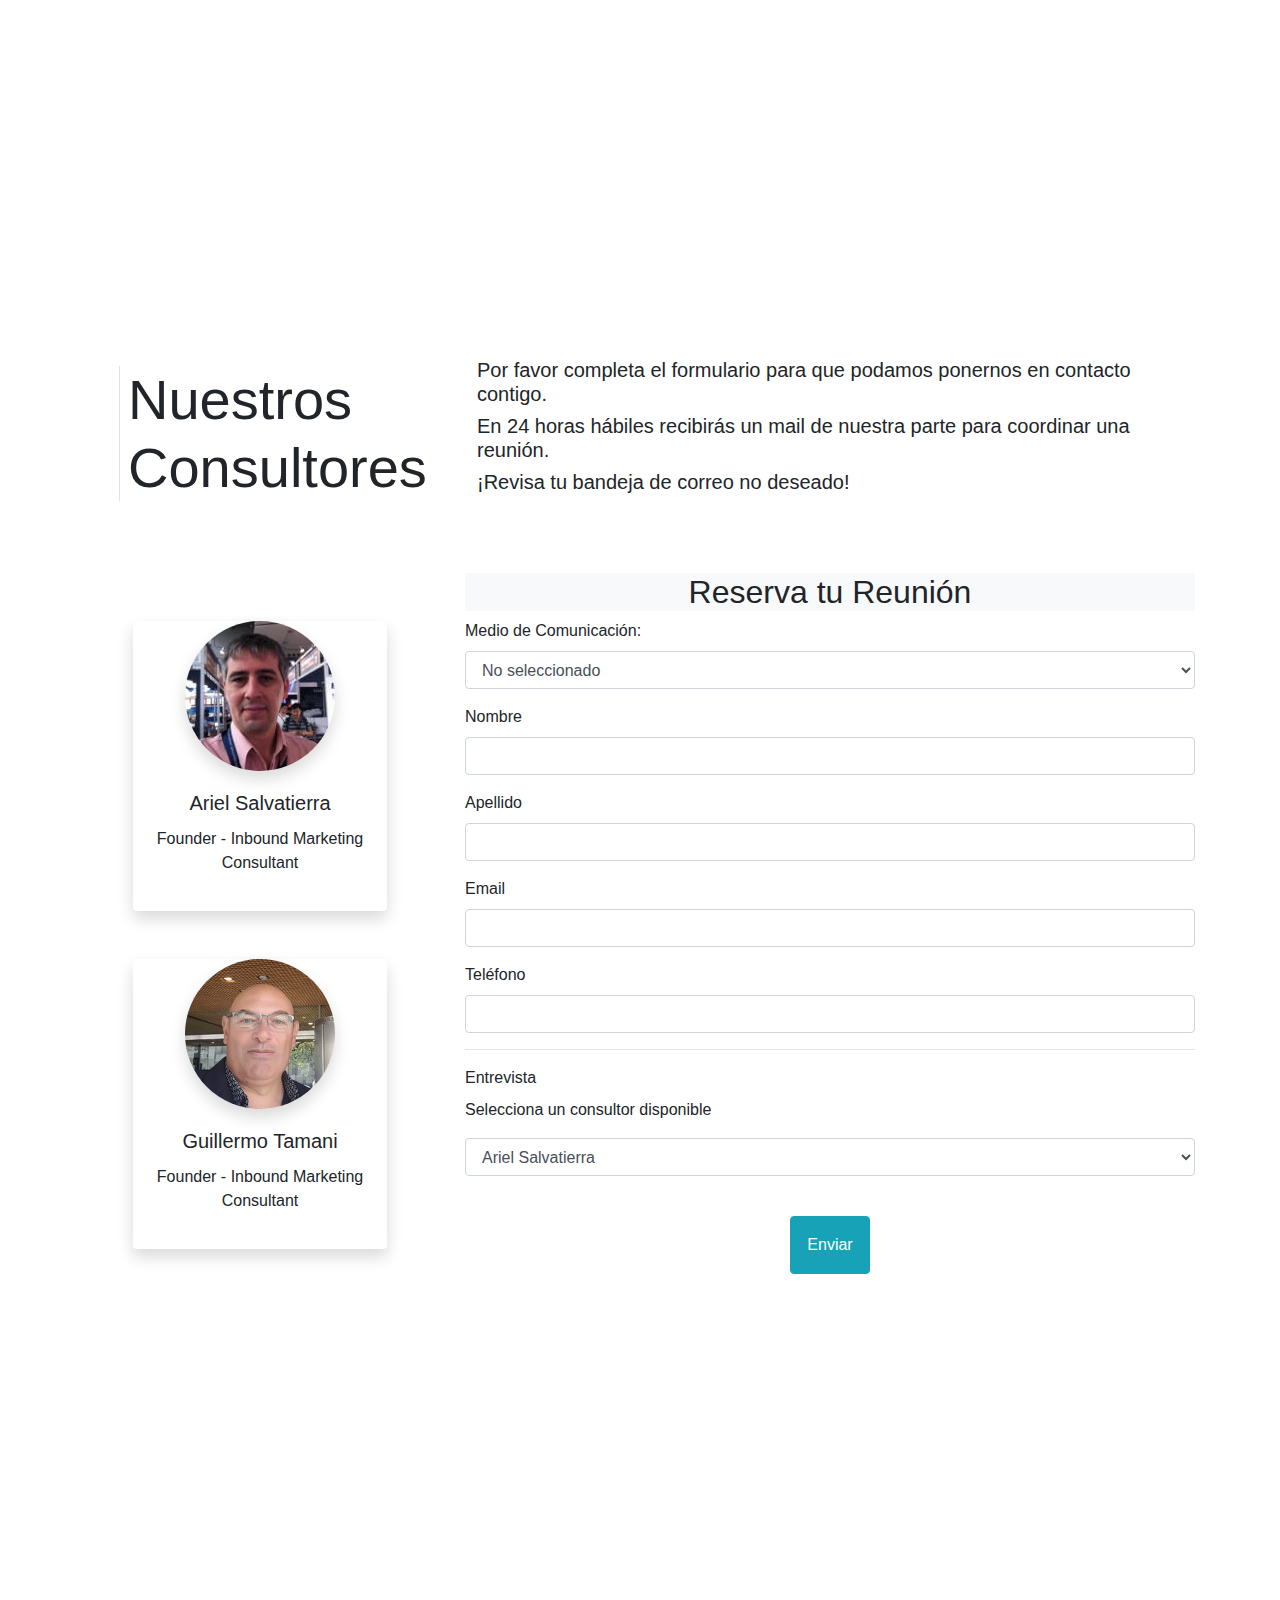
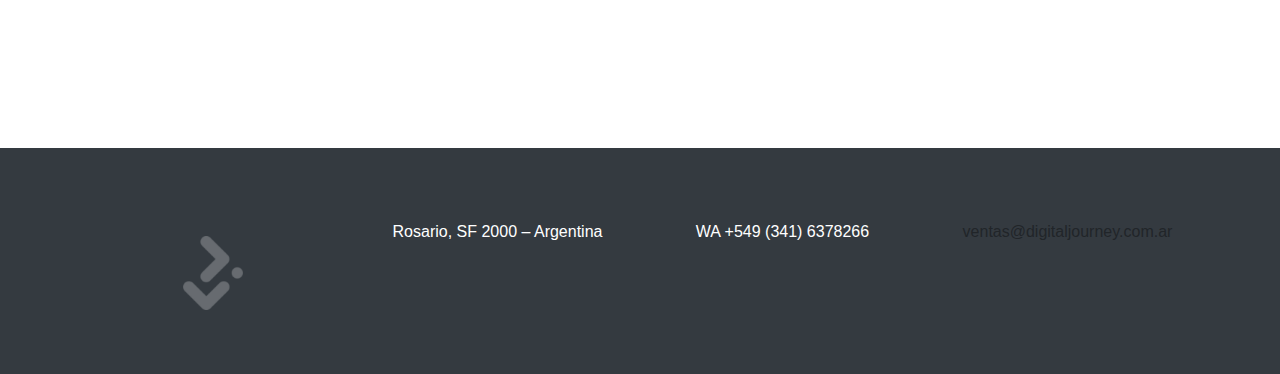
<file: Agenda de Reuniones.html>
<!DOCTYPE html>
<html lang="es">
  <head>
    <meta http-equiv="content-type" content="text/html; charset=UTF-8">
    <!--Google Font-->
    <link href="https://fonts.googleapis.com/css2?family=Montserrat&display=swap" rel="stylesheet">
    <!--Import css-->
    <link rel="stylesheet" href="https://stackpath.bootstrapcdn.com/bootstrap/4.5.2/css/bootstrap.min.css" integrity="sha384-JcKb8q3iqJ61gNV9KGb8thSsNjpSL0n8PARn9HuZOnIxN0hoP+VmmDGMN5t9UJ0Z" crossorigin="anonymous">
    <link rel="stylesheet" href="iconos/fontawesome-free-5.14.0-web/css/all.min.css">
    <link rel="stylesheet" href="C:\Users\Acer Predator\Documents\CLIENTES\DJ\Maquetados\maquetado-website\css\style.css">

    <!--optimized for mobile-->
    <meta name="viewport" content="width=device-width, initial-scale=1.0">

    <title>Agencia de Inbound Marketing | Digital Journey</title>
    <meta name="description" content="Planifica tu Estrategia de Marketing Integral. Utilizamos una metodología no intrusiva que te permitirá Incrementar tus Ventas.">
  </head>

  <body>

      <!--Portada-->
      <div class="video2 text-center p-5">
          <div class="text-center p-5 container">
            <div>
              <h1 class="text-white titulo display-lg-3">¡Comencemos tu viaje digital!</h1>
              <h2 class="text-white sombra">Conversa con nosotros tus dudas.</h2>
            </div>
          </div>
      </div>

      <!--Seccion-->
      <div class="container p-5">
        <div class="row justify-content-center">
          <div class="col-lg-4 col-sm-12 p-3">
            <div class="border-naranja border-left">
                <h2 class="display-4 m-2">Nuestros
                Consultores</h2>
              </div>
          </div>
        <div class="col-lg-8 col-sm-12 p-3">
              <h5>Por favor completa el formulario para que podamos ponernos en contacto contigo.</h5>
              <h5>En 24 horas hábiles recibirás un mail de nuestra parte para coordinar una reunión.</h5>
              <h5>¡Revisa tu bandeja de correo no deseado!</h5>
          </div>
        </div>
      </div>
      
      <div class="container">
        <div class="row">

          <div class="col-lg-4 col-sm-12 bg-white text-center justify-content-center">

                    <div class="card border-0 shadow m-5">
                      <img src="Ariel150.jpg" class="shadow rounded-circle mx-auto" width="150" alt="Ariel Salvatierra">
                      <div class="card-body">
                        <h5 class="card-title">Ariel Salvatierra</h5>
                        <p class="text-naranja">Founder - Inbound Marketing Consultant</p>
                      </div>
                    </div>
            

                    <div class="card border-0 shadow m-5">
                      <img src="tato150.jpg" class="shadow rounded-circle mx-auto" width="150" alt="Ariel Salvatierra">
                      <div class="card-body">
                        <h5 class="card-title">Guillermo Tamani</h5>
                        <p class="text-naranja">Founder - Inbound Marketing Consultant</p>
                      </div>
                    </div>
          </div>
    
          <div class="col-lg-8 col-sm-12">
            <form>
                        <h2 class="bg-light text-center">Reserva tu Reunión</h2>
                        <div class="form-group">
                          <label for="exampleFormControlSelect1">Medio de Comunicación:</label>
                          <select class="form-control" id="exampleFormControlSelect1">
                                <option value="No Seleccionado">No seleccionado</option>
                                <option value="Zoom">Zoom</option>
                                <option value="Telefónico">Telefónico</option>
                                <option value="Messenger">Messenger</option>
                                <option value="Skype">Skype</option>
                                <option value="Whatsapp">Whatsapp</option>
                                <option value="Telegram">Telegram</option>                  
                          </select>
                        </div>
                        <div class="form-group">
                              <label for="examplefirstname">Nombre</label>
                              <input type="text" class="form-control" required>
                        </div>
                        <div class="form-group">
                              <label for="examplelastname">Apellido</label>
                              <input type="text" class="form-control">
                        </div>
                        <div class="form-group">
                              <label for="inputEmail4">Email</label>
                              <input type="email" class="form-control" id="inputEmail4" required>
                        </div>
                        <div class="form-group">
                              <label for="inputPhone">Teléfono</label>
                              <input type="tel" id="phone" name="phone" class="form-control" required>
                        </div>
                        <hr/>
                        <div class="form-group">
                              <label for="exampleFormControlSelect2">Entrevista</label>
                              <p>Selecciona un consultor disponible</p>
                              <select class="form-control" id="exampleFormControlSelect2" required>
                                <option value="Ariel">Ariel Salvatierra</option>
                            </select>
                        </div>
                        <div class="text-center">
                            <form action="?" method="POST">
                              <div class="g-recaptcha d-inline-block" data-sitekey="your_site_key"></div>
                            </form>
                        </div>
                        <div class="text-center">
                          <a class="btn btn-info text-white p-3 text-center mx-auto justify-content-center">Enviar</a>
                        </div>
            </form>
          </div>

        </div>
      </div>

      <!--Última-->
          <div class="video2 text-center mt-5 p-lg-5 p-md-5 p-sm-5">
            <div class="container">
                <h2 class="text-white p-5 mb-0">Algunas personas sueñan con tener éxito, mientras que otras se levantan cada mañana y lo hacen realidad</h2>
                <h2 class="text-white p-5 mb-0">Wayne Huizenga</h2>
            </div>
          </div>

      <!--Footer-->
          <footer class="bg-dark text-center p-sm-5">         
            <div class="container pt-4">
              <div class="row">
                <div class="col-sm-12 col-lg-3 text-white p-3">
              <img src="DJA2-02-01-e1598391541540.png" width="60"  alt="Digital Journey" loading="lazy">
              </div>

              <div class="col-sm-12 col-lg-3 text-white">               
                <p>Rosario, SF 2000 – Argentina</p>
              </div>

                <div class="col-sm-12 col-lg-3">             
                <p class="text-white">WA <span class="text-naranja">+549 (341) 6378266</span></p>
                </div>

                <div class="col-sm-12 col-lg-3">
                <p class="text-naranja">ventas@digitaljourney.com.ar</p>
                </div>
      
            </div>
          </footer>

        
    <!--JavaScript at end of body for optimized loading-->
    <script src="https://code.jquery.com/jquery-3.5.1.slim.min.js" integrity="sha384-DfXdz2htPH0lsSSs5nCTpuj/zy4C+OGpamoFVy38MVBnE+IbbVYUew+OrCXaRkfj" crossorigin="anonymous"></script>
    <script src="https://cdn.jsdelivr.net/npm/popper.js@1.16.1/dist/umd/popper.min.js" integrity="sha384-9/reFTGAW83EW2RDu2S0VKaIzap3H66lZH81PoYlFhbGU+6BZp6G7niu735Sk7lN" crossorigin="anonymous"></script>
    <script src="https://stackpath.bootstrapcdn.com/bootstrap/4.5.2/js/bootstrap.min.js" integrity="sha384-B4gt1jrGC7Jh4AgTPSdUtOBvfO8shuf57BaghqFfPlYxofvL8/KUEfYiJOMMV+rV" crossorigin="anonymous"></script>  
    <script src="https://www.google.com/recaptcha/api.js" async defer></script>
  </body>
</html>
</file>
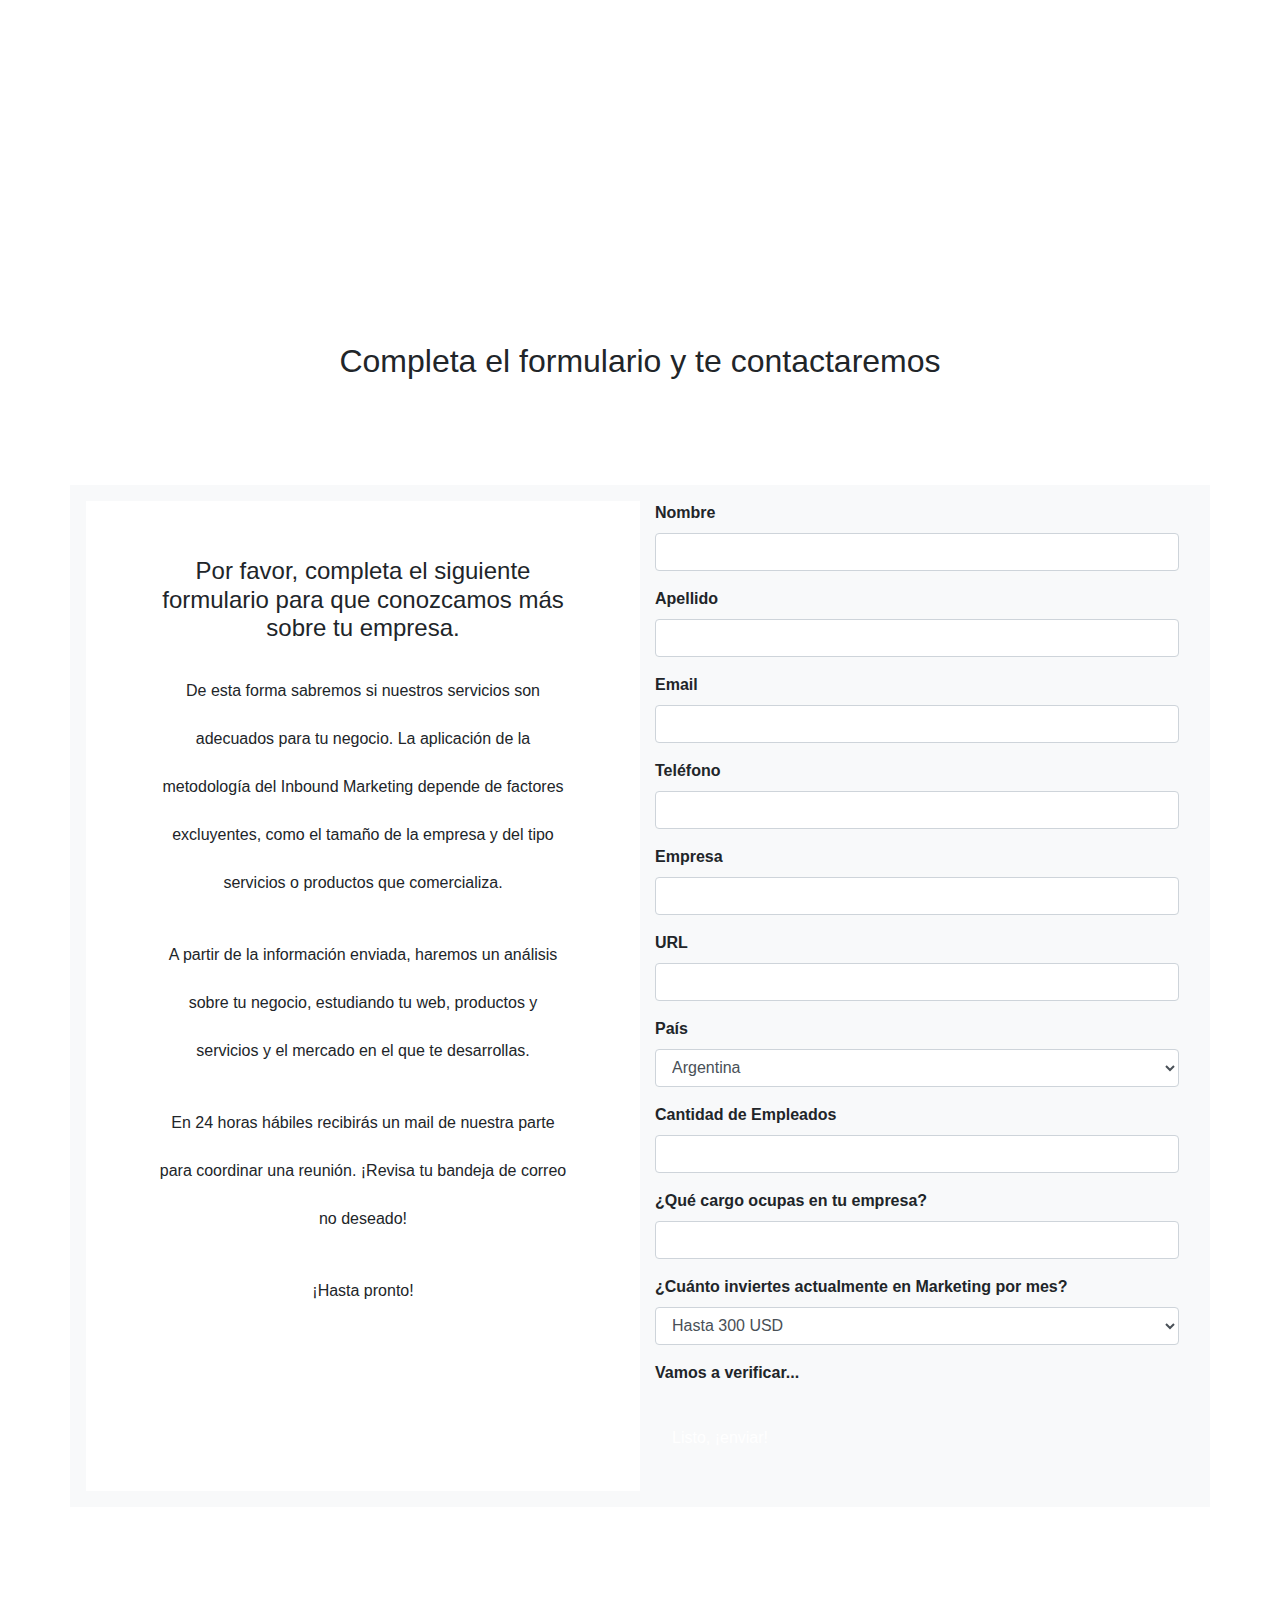
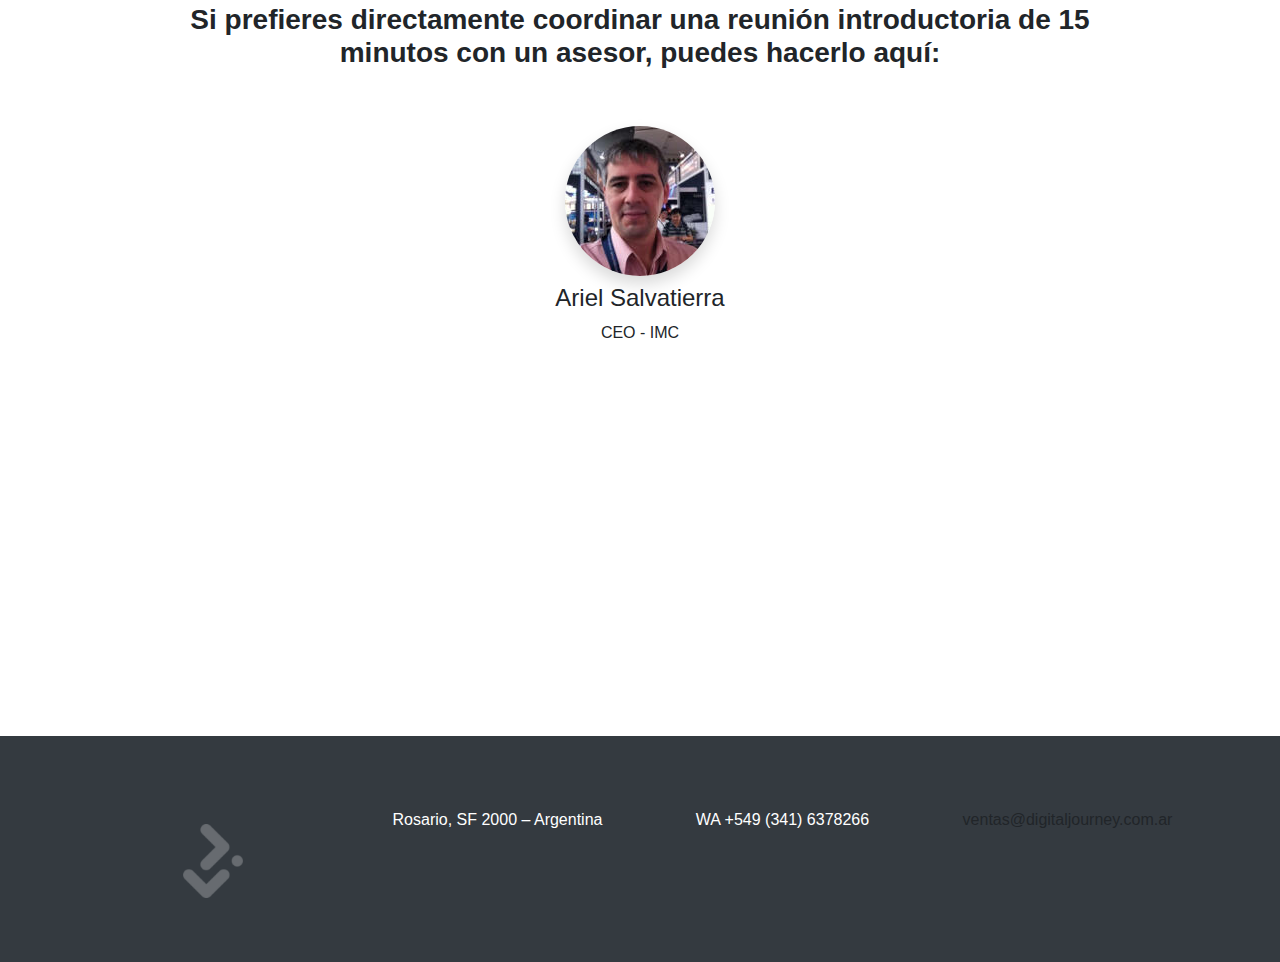
<file: Contacto.html>
<!DOCTYPE html>
<html lang="es">
  <head>
    <meta http-equiv="content-type" content="text/html; charset=UTF-8">
    <!--Google Font-->
    <link href="https://fonts.googleapis.com/css2?family=Montserrat&display=swap" rel="stylesheet">
    <!--Import css-->
    <link rel="stylesheet" href="https://stackpath.bootstrapcdn.com/bootstrap/4.5.2/css/bootstrap.min.css" integrity="sha384-JcKb8q3iqJ61gNV9KGb8thSsNjpSL0n8PARn9HuZOnIxN0hoP+VmmDGMN5t9UJ0Z" crossorigin="anonymous">
    <link rel="stylesheet" href="iconos/fontawesome-free-5.14.0-web/css/all.min.css">
    <link rel="stylesheet" href="C:\Users\Acer Predator\Documents\CLIENTES\DJ\Maquetados\maquetado-website\css\style.css">

    <!--optimized for mobile-->
    <meta name="viewport" content="width=device-width, initial-scale=1.0">

    <title>Agencia de Inbound Marketing | Digital Journey</title>
    <meta name="description" content="Planifica tu Estrategia de Marketing Integral. Utilizamos una metodología no intrusiva que te permitirá Incrementar tus Ventas.">
  </head>

  <body>

      <!--Portada-->
      <div class="video2 text-center p-5">
          <div class="text-center p-5 container">
            <div>
              <h1 class="text-white titulo display-lg-3">¡Crecer es la mejor decisión!</h1>
              <h2 class="text-white sombra">¡Ahora estamos listos para comenzar tu VIAJE DIGITAL!</h2>
            </div>
          </div>
      </div>

      <!--Seccion-->
          <div class="container mb-5 pb-5 pt-5 text-center">
                <h2>Completa el formulario y te contactaremos</h2>
            </div>

            <div class="container bg-light">
  
              <div class="row p-3 justify-content-around">

                <div class="col-lg-6 col-sm-12 p-5 text-center bg-white" style= "LINE-HEIGHT:3em;">
  
                  <h4 class="m-2">Por favor, completa el siguiente formulario para que conozcamos más sobre tu empresa.</h4>
                  <p class="m-4">De esta forma sabremos si nuestros servicios son adecuados para tu negocio. La aplicación de la metodología del Inbound Marketing depende de factores excluyentes, como el tamaño de la empresa y del tipo servicios o productos que comercializa.</p>
                  <p class="m-4"> A partir de la información enviada, haremos un análisis sobre tu negocio, estudiando tu web, productos y servicios y el mercado en el que te desarrollas.</p>
                  <p class="m-4"> En 24 horas hábiles recibirás un mail de nuestra parte para coordinar una reunión. ¡Revisa tu bandeja de correo no deseado!</p>
                  <p class="m-4"> ¡Hasta pronto!</p>
                </div>
  
                 <div class="col-lg-6 col-sm-12 mb-4">
                <form>
                  <div class="form-group">
                    <label for="examplefirstname" class="font-weight-bolder">Nombre</label>
                    <input type="text" class="form-control" required>
                  </div>
                  <div class="form-group">
                    <label for="examplelastname" class="font-weight-bolder">Apellido</label>
                    <input type="text" class="form-control">
                  </div>
                  <div class="form-group">
                    <label for="inputEmail4" class="font-weight-bolder">Email</label>
                    <input type="email" class="form-control" id="inputEmail4" required>
                  </div>
                  <div class="form-group">
                    <label for="inputPhone" class="font-weight-bolder">Teléfono</label>
                    <input type="tel" id="phone" name="phone" class="form-control" required>
                  </div>
                  <div class="form-group">
                    <label for="exampleEmpresa" class="font-weight-bolder">Empresa</label>
                    <input type="text" class="form-control" required>
                  </div>
                  <div class="form-group">
                    <label for="exampleURL" class="font-weight-bolder">URL</label>
                    <input type="url" class="form-control" required>
                  </div>
                  <div class="form-group">
                    <label for="exampleFormControlSelect1" class="font-weight-bolder">País</label>
                    <select class="form-control" id="exampleFormControlSelect1">
                      <option value="Afganistan">Afghanistan</option>
                      <option value="Albania">Albania</option>
                      <option value="Algeria">Algeria</option>
                      <option value="American Samoa">American Samoa</option>
                      <option value="Andorra">Andorra</option>
                      <option value="Angola">Angola</option>
                      <option value="Anguilla">Anguilla</option>
                      <option value="Antigua & Barbuda">Antigua & Barbuda</option>
                      <option value="Argentina" selected>Argentina</option>
                      <option value="Armenia">Armenia</option>
                      <option value="Aruba">Aruba</option>
                      <option value="Australia">Australia</option>
                      <option value="Austria">Austria</option>
                      <option value="Azerbaijan">Azerbaijan</option>
                      <option value="Bahamas">Bahamas</option>
                      <option value="Bahrain">Bahrain</option>
                      <option value="Bangladesh">Bangladesh</option>
                      <option value="Barbados">Barbados</option>
                      <option value="Belarus">Belarus</option>
                      <option value="Belgium">Belgium</option>
                      <option value="Belize">Belize</option>
                      <option value="Benin">Benin</option>
                      <option value="Bermuda">Bermuda</option>
                      <option value="Bhutan">Bhutan</option>
                      <option value="Bolivia">Bolivia</option>
                      <option value="Bonaire">Bonaire</option>
                      <option value="Bosnia & Herzegovina">Bosnia & Herzegovina</option>
                      <option value="Botswana">Botswana</option>
                      <option value="Brazil">Brazil</option>
                      <option value="British Indian Ocean Ter">British Indian Ocean Ter</option>
                      <option value="Brunei">Brunei</option>
                      <option value="Bulgaria">Bulgaria</option>
                      <option value="Burkina Faso">Burkina Faso</option>
                      <option value="Burundi">Burundi</option>
                      <option value="Cambodia">Cambodia</option>
                      <option value="Cameroon">Cameroon</option>
                      <option value="Canada">Canada</option>
                      <option value="Canary Islands">Canary Islands</option>
                      <option value="Cape Verde">Cape Verde</option>
                      <option value="Cayman Islands">Cayman Islands</option>
                      <option value="Central African Republic">Central African Republic</option>
                      <option value="Chad">Chad</option>
                      <option value="Channel Islands">Channel Islands</option>
                      <option value="Chile">Chile</option>
                      <option value="China">China</option>
                      <option value="Christmas Island">Christmas Island</option>
                      <option value="Cocos Island">Cocos Island</option>
                      <option value="Colombia">Colombia</option>
                      <option value="Comoros">Comoros</option>
                      <option value="Congo">Congo</option>
                      <option value="Cook Islands">Cook Islands</option>
                      <option value="Costa Rica">Costa Rica</option>
                      <option value="Cote DIvoire">Cote DIvoire</option>
                      <option value="Croatia">Croatia</option>
                      <option value="Cuba">Cuba</option>
                      <option value="Curaco">Curacao</option>
                      <option value="Cyprus">Cyprus</option>
                      <option value="Czech Republic">Czech Republic</option>
                      <option value="Denmark">Denmark</option>
                      <option value="Djibouti">Djibouti</option>
                      <option value="Dominica">Dominica</option>
                      <option value="Dominican Republic">Dominican Republic</option>
                      <option value="East Timor">East Timor</option>
                      <option value="Ecuador">Ecuador</option>
                      <option value="Egypt">Egypt</option>
                      <option value="El Salvador">El Salvador</option>
                      <option value="Equatorial Guinea">Equatorial Guinea</option>
                      <option value="Eritrea">Eritrea</option>
                      <option value="Estonia">Estonia</option>
                      <option value="Ethiopia">Ethiopia</option>
                      <option value="Falkland Islands">Falkland Islands</option>
                      <option value="Faroe Islands">Faroe Islands</option>
                      <option value="Fiji">Fiji</option>
                      <option value="Finland">Finland</option>
                      <option value="France">France</option>
                      <option value="French Guiana">French Guiana</option>
                      <option value="French Polynesia">French Polynesia</option>
                      <option value="French Southern Ter">French Southern Ter</option>
                      <option value="Gabon">Gabon</option>
                      <option value="Gambia">Gambia</option>
                      <option value="Georgia">Georgia</option>
                      <option value="Germany">Germany</option>
                      <option value="Ghana">Ghana</option>
                      <option value="Gibraltar">Gibraltar</option>
                      <option value="Great Britain">Great Britain</option>
                      <option value="Greece">Greece</option>
                      <option value="Greenland">Greenland</option>
                      <option value="Grenada">Grenada</option>
                      <option value="Guadeloupe">Guadeloupe</option>
                      <option value="Guam">Guam</option>
                      <option value="Guatemala">Guatemala</option>
                      <option value="Guinea">Guinea</option>
                      <option value="Guyana">Guyana</option>
                      <option value="Haiti">Haiti</option>
                      <option value="Hawaii">Hawaii</option>
                      <option value="Honduras">Honduras</option>
                      <option value="Hong Kong">Hong Kong</option>
                      <option value="Hungary">Hungary</option>
                      <option value="Iceland">Iceland</option>
                      <option value="Indonesia">Indonesia</option>
                      <option value="India">India</option>
                      <option value="Iran">Iran</option>
                      <option value="Iraq">Iraq</option>
                      <option value="Ireland">Ireland</option>
                      <option value="Isle of Man">Isle of Man</option>
                      <option value="Israel">Israel</option>
                      <option value="Italy">Italy</option>
                      <option value="Jamaica">Jamaica</option>
                      <option value="Japan">Japan</option>
                      <option value="Jordan">Jordan</option>
                      <option value="Kazakhstan">Kazakhstan</option>
                      <option value="Kenya">Kenya</option>
                      <option value="Kiribati">Kiribati</option>
                      <option value="Korea North">Korea North</option>
                      <option value="Korea Sout">Korea South</option>
                      <option value="Kuwait">Kuwait</option>
                      <option value="Kyrgyzstan">Kyrgyzstan</option>
                      <option value="Laos">Laos</option>
                      <option value="Latvia">Latvia</option>
                      <option value="Lebanon">Lebanon</option>
                      <option value="Lesotho">Lesotho</option>
                      <option value="Liberia">Liberia</option>
                      <option value="Libya">Libya</option>
                      <option value="Liechtenstein">Liechtenstein</option>
                      <option value="Lithuania">Lithuania</option>
                      <option value="Luxembourg">Luxembourg</option>
                      <option value="Macau">Macau</option>
                      <option value="Macedonia">Macedonia</option>
                      <option value="Madagascar">Madagascar</option>
                      <option value="Malaysia">Malaysia</option>
                      <option value="Malawi">Malawi</option>
                      <option value="Maldives">Maldives</option>
                      <option value="Mali">Mali</option>
                      <option value="Malta">Malta</option>
                      <option value="Marshall Islands">Marshall Islands</option>
                      <option value="Martinique">Martinique</option>
                      <option value="Mauritania">Mauritania</option>
                      <option value="Mauritius">Mauritius</option>
                      <option value="Mayotte">Mayotte</option>
                      <option value="Mexico">Mexico</option>
                      <option value="Midway Islands">Midway Islands</option>
                      <option value="Moldova">Moldova</option>
                      <option value="Monaco">Monaco</option>
                      <option value="Mongolia">Mongolia</option>
                      <option value="Montserrat">Montserrat</option>
                      <option value="Morocco">Morocco</option>
                      <option value="Mozambique">Mozambique</option>
                      <option value="Myanmar">Myanmar</option>
                      <option value="Nambia">Nambia</option>
                      <option value="Nauru">Nauru</option>
                      <option value="Nepal">Nepal</option>
                      <option value="Netherland Antilles">Netherland Antilles</option>
                      <option value="Netherlands">Netherlands (Holland, Europe)</option>
                      <option value="Nevis">Nevis</option>
                      <option value="New Caledonia">New Caledonia</option>
                      <option value="New Zealand">New Zealand</option>
                      <option value="Nicaragua">Nicaragua</option>
                      <option value="Niger">Niger</option>
                      <option value="Nigeria">Nigeria</option>
                      <option value="Niue">Niue</option>
                      <option value="Norfolk Island">Norfolk Island</option>
                      <option value="Norway">Norway</option>
                      <option value="Oman">Oman</option>
                      <option value="Pakistan">Pakistan</option>
                      <option value="Palau Island">Palau Island</option>
                      <option value="Palestine">Palestine</option>
                      <option value="Panama">Panama</option>
                      <option value="Papua New Guinea">Papua New Guinea</option>
                      <option value="Paraguay">Paraguay</option>
                      <option value="Peru">Peru</option>
                      <option value="Phillipines">Philippines</option>
                      <option value="Pitcairn Island">Pitcairn Island</option>
                      <option value="Poland">Poland</option>
                      <option value="Portugal">Portugal</option>
                      <option value="Puerto Rico">Puerto Rico</option>
                      <option value="Qatar">Qatar</option>
                      <option value="Republic of Montenegro">Republic of Montenegro</option>
                      <option value="Republic of Serbia">Republic of Serbia</option>
                      <option value="Reunion">Reunion</option>
                      <option value="Romania">Romania</option>
                      <option value="Russia">Russia</option>
                      <option value="Rwanda">Rwanda</option>
                      <option value="St Barthelemy">St Barthelemy</option>
                      <option value="St Eustatius">St Eustatius</option>
                      <option value="St Helena">St Helena</option>
                      <option value="St Kitts-Nevis">St Kitts-Nevis</option>
                      <option value="St Lucia">St Lucia</option>
                      <option value="St Maarten">St Maarten</option>
                      <option value="St Pierre & Miquelon">St Pierre & Miquelon</option>
                      <option value="St Vincent & Grenadines">St Vincent & Grenadines</option>
                      <option value="Saipan">Saipan</option>
                      <option value="Samoa">Samoa</option>
                      <option value="Samoa American">Samoa American</option>
                      <option value="San Marino">San Marino</option>
                      <option value="Sao Tome & Principe">Sao Tome & Principe</option>
                      <option value="Saudi Arabia">Saudi Arabia</option>
                      <option value="Senegal">Senegal</option>
                      <option value="Seychelles">Seychelles</option>
                      <option value="Sierra Leone">Sierra Leone</option>
                      <option value="Singapore">Singapore</option>
                      <option value="Slovakia">Slovakia</option>
                      <option value="Slovenia">Slovenia</option>
                      <option value="Solomon Islands">Solomon Islands</option>
                      <option value="Somalia">Somalia</option>
                      <option value="South Africa">South Africa</option>
                      <option value="Spain">Spain</option>
                      <option value="Sri Lanka">Sri Lanka</option>
                      <option value="Sudan">Sudan</option>
                      <option value="Suriname">Suriname</option>
                      <option value="Swaziland">Swaziland</option>
                      <option value="Sweden">Sweden</option>
                      <option value="Switzerland">Switzerland</option>
                      <option value="Syria">Syria</option>
                      <option value="Tahiti">Tahiti</option>
                      <option value="Taiwan">Taiwan</option>
                      <option value="Tajikistan">Tajikistan</option>
                      <option value="Tanzania">Tanzania</option>
                      <option value="Thailand">Thailand</option>
                      <option value="Togo">Togo</option>
                      <option value="Tokelau">Tokelau</option>
                      <option value="Tonga">Tonga</option>
                      <option value="Trinidad & Tobago">Trinidad & Tobago</option>
                      <option value="Tunisia">Tunisia</option>
                      <option value="Turkey">Turkey</option>
                      <option value="Turkmenistan">Turkmenistan</option>
                      <option value="Turks & Caicos Is">Turks & Caicos Is</option>
                      <option value="Tuvalu">Tuvalu</option>
                      <option value="Uganda">Uganda</option>
                      <option value="United Kingdom">United Kingdom</option>
                      <option value="Ukraine">Ukraine</option>
                      <option value="United Arab Erimates">United Arab Emirates</option>
                      <option value="United States of America">United States of America</option>
                      <option value="Uraguay">Uruguay</option>
                      <option value="Uzbekistan">Uzbekistan</option>
                      <option value="Vanuatu">Vanuatu</option>
                      <option value="Vatican City State">Vatican City State</option>
                      <option value="Venezuela">Venezuela</option>
                      <option value="Vietnam">Vietnam</option>
                      <option value="Virgin Islands (Brit)">Virgin Islands (Brit)</option>
                      <option value="Virgin Islands (USA)">Virgin Islands (USA)</option>
                      <option value="Wake Island">Wake Island</option>
                      <option value="Wallis & Futana Is">Wallis & Futana Is</option>
                      <option value="Yemen">Yemen</option>
                      <option value="Zaire">Zaire</option>
                      <option value="Zambia">Zambia</option>
                      <option value="Zimbabwe">Zimbabwe</option>
                   </select>
                  </div>
                   <div class="form-group">
                    <label for="exampleempleados" class="font-weight-bolder">Cantidad de Empleados</label>
                    <input type="number" class="form-control" required>
                   </div>
                   <div class="form-group">
                    <label for="exampleCARGO" class="font-weight-bolder">¿Qué cargo ocupas en tu empresa?</label>
                    <input type="url" class="form-control" required>
                  </div>
                  <div class="form-group">
                    <label for="exampleFormControlSelect2" class="font-weight-bolder">¿Cuánto inviertes actualmente en Marketing por mes?</label>
                    <select class="form-control" id="exampleFormControlSelect2" required>
                      <option value="Hasta 300 USD">Hasta 300 USD</option>
                      <option value="Entre 300 y 1000 USD">Entre 300 y 1000 USD</option>
                      <option value="Entre 1000 y 5000 USD">Entre 1000 y 5000 USD</option>
                      <option value="Entre 5000 y 10000 USD">Entre 5000 y 10000 USD</option>
                      <option value="Más de 10000 USD">Más de 10000 USD</option>
                   </select>
                  </div>
                <div class="form-group">
                  <label for="examplecaptcha" class="font-weight-bolder">Vamos a verificar...</label>
                  <form action="?" method="POST">
                    <div class="g-recaptcha" data-sitekey="your_site_key"></div>
                  </form>
                </div>
                  <a class="btn btn-gradiente text-white p-3">Listo, ¡enviar!</a>
                </form>
                 </div>

            </div>
          </div>


          <div class="container p-5 text-center">
            <h3 class="p-5"><strong>Si prefieres directamente coordinar una reunión introductoria de 15 minutos con un asesor, puedes hacerlo aquí:</strong></h2>
            <img class="mx-auto rounded-circle shadow" src="Ariel150.jpg" width="150"  alt="Ariel Salvatierra" loading="lazy">
            <h4 class="m-2">Ariel Salvatierra</h4>
            <p>CEO - IMC</p>
            <a class="btn btn-gradiente text-white p-3">AGENDA UNA LLAMADA</a>
          </div>




        </div>

      <!--Última-->
          <div class="video2 text-center p-lg-5 p-md-5 p-sm-5">
            <div class="container">
                <h2 class="text-white ultimo p-5 mb-0">Aprovecha la metodología del Inbound Marketing para hacer crecer tu negocio.
                  ¡Comienza tu exitoso viaje digital con nosotros!</h2>
              </div>
          </div>

      <!--Footer-->
          <footer class="bg-dark text-center p-sm-5">         
            <div class="container pt-4">
              <div class="row">
                <div class="col-sm-12 col-lg-3 text-white p-3">
              <img src="DJA2-02-01-e1598391541540.png" width="60"  alt="Digital Journey" loading="lazy">
              </div>

              <div class="col-sm-12 col-lg-3 text-white">               
                <p>Rosario, SF 2000 – Argentina</p>
              </div>

                <div class="col-sm-12 col-lg-3">             
                <p class="text-white">WA <span class="text-naranja">+549 (341) 6378266</span></p>
                </div>

                <div class="col-sm-12 col-lg-3">
                <p class="text-naranja">ventas@digitaljourney.com.ar</p>
                </div>
      
            </div>
          </footer>

        
    <!--JavaScript at end of body for optimized loading-->
    <script src="https://code.jquery.com/jquery-3.5.1.slim.min.js" integrity="sha384-DfXdz2htPH0lsSSs5nCTpuj/zy4C+OGpamoFVy38MVBnE+IbbVYUew+OrCXaRkfj" crossorigin="anonymous"></script>
    <script src="https://cdn.jsdelivr.net/npm/popper.js@1.16.1/dist/umd/popper.min.js" integrity="sha384-9/reFTGAW83EW2RDu2S0VKaIzap3H66lZH81PoYlFhbGU+6BZp6G7niu735Sk7lN" crossorigin="anonymous"></script>
    <script src="https://stackpath.bootstrapcdn.com/bootstrap/4.5.2/js/bootstrap.min.js" integrity="sha384-B4gt1jrGC7Jh4AgTPSdUtOBvfO8shuf57BaghqFfPlYxofvL8/KUEfYiJOMMV+rV" crossorigin="anonymous"></script>  
    <script src="https://www.google.com/recaptcha/api.js" async defer></script>
  </body>
</html>
</file>
